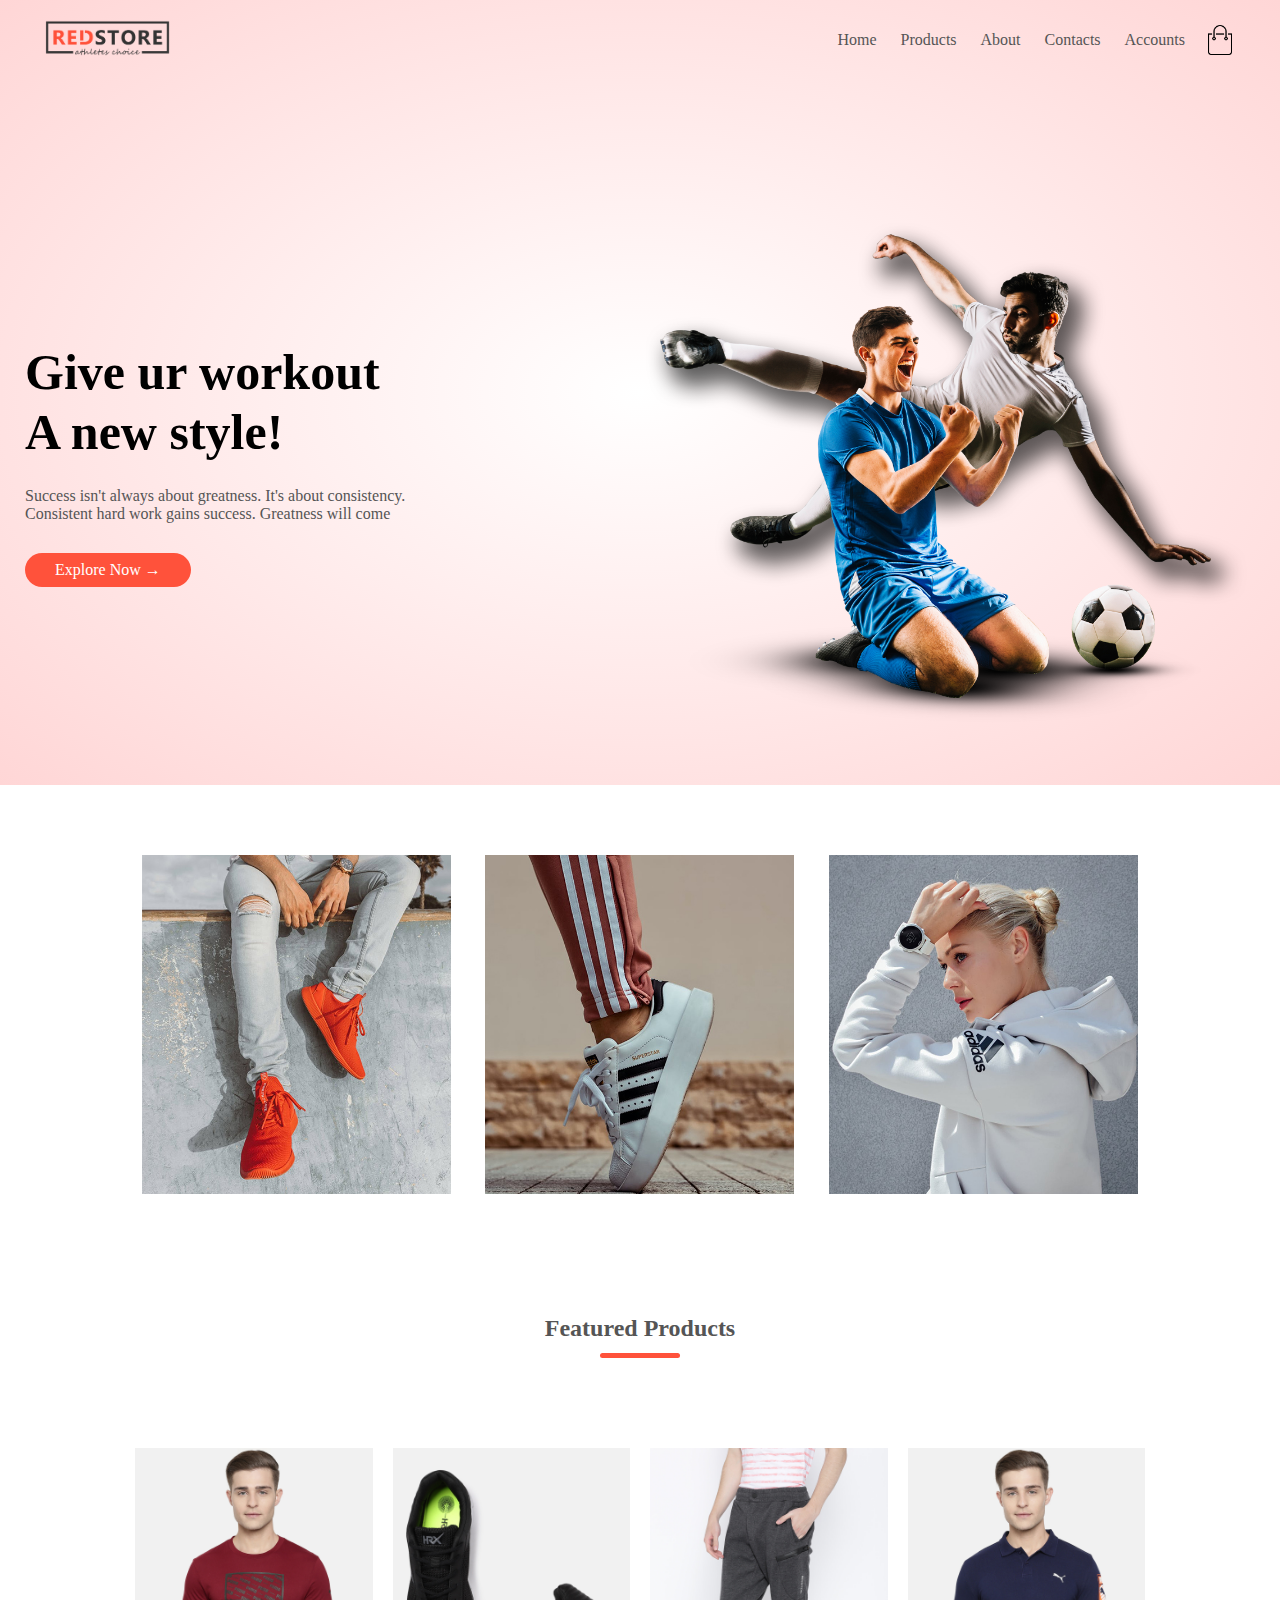
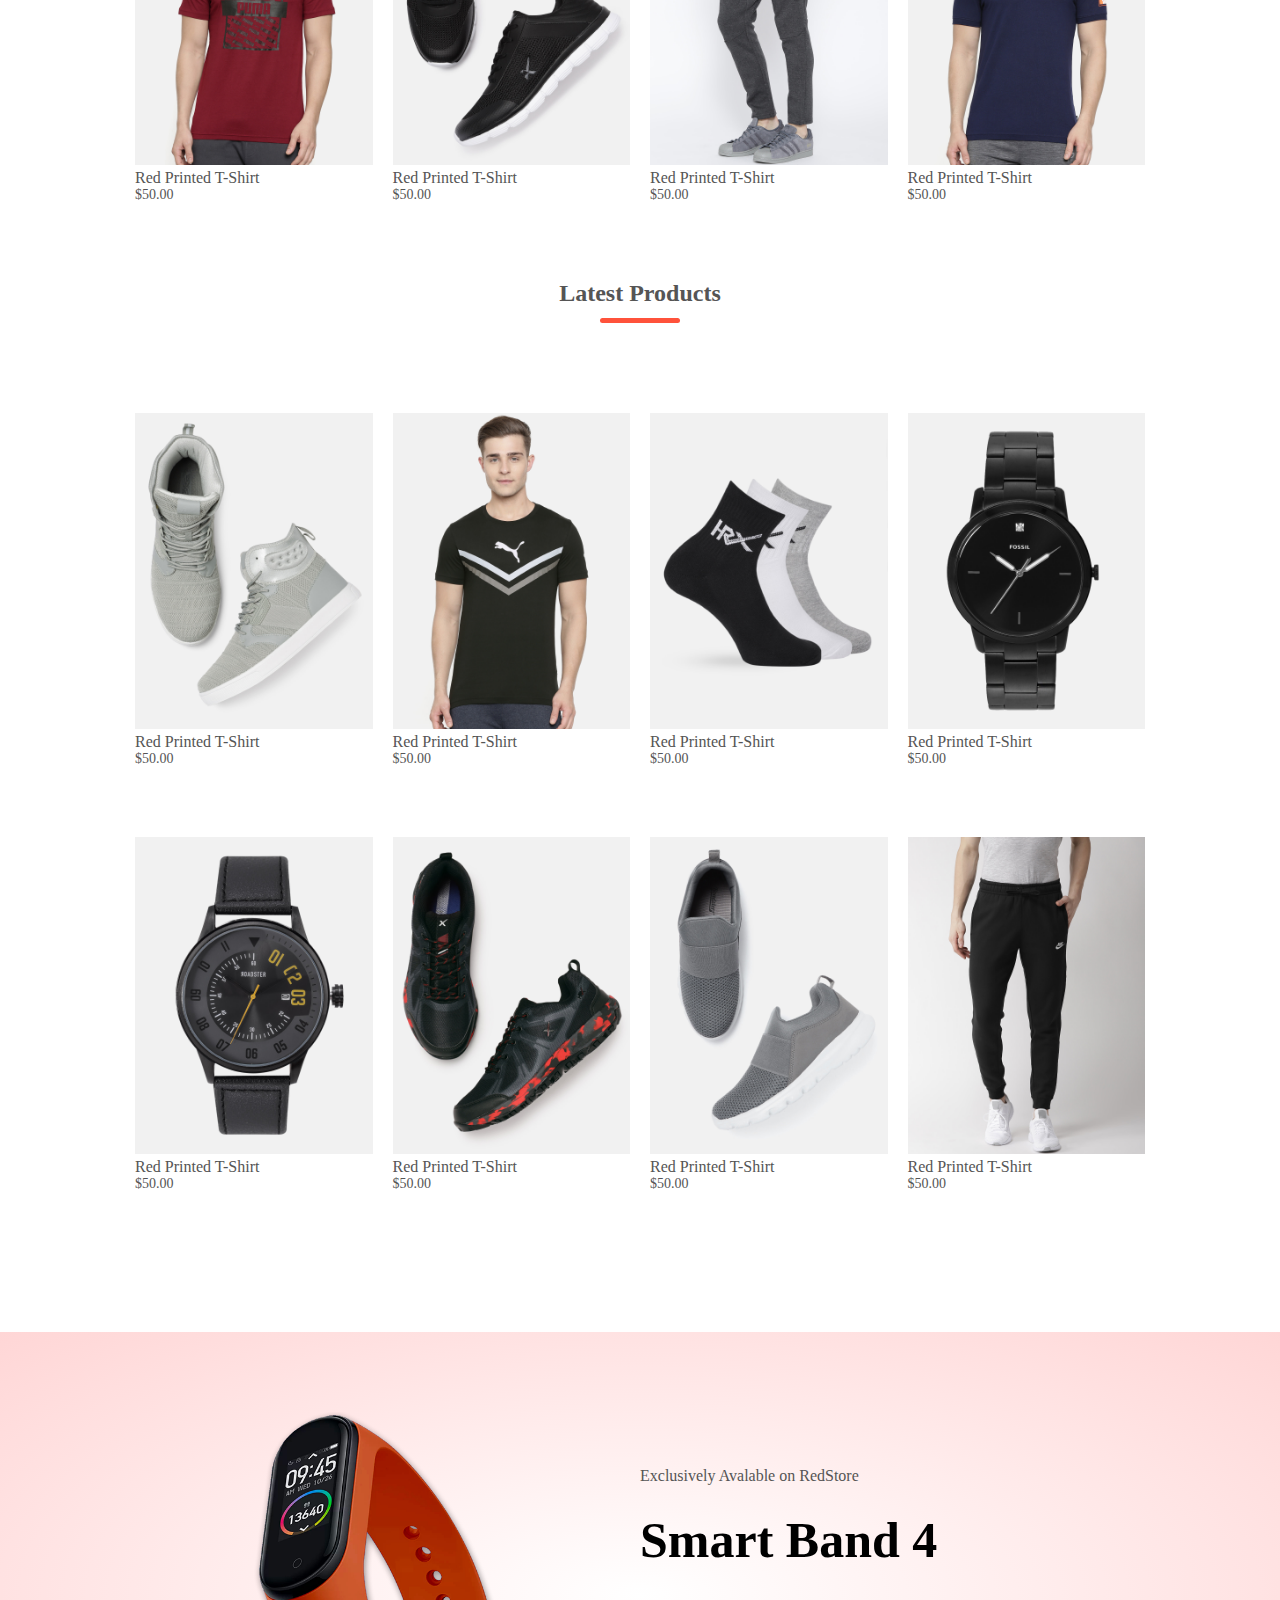
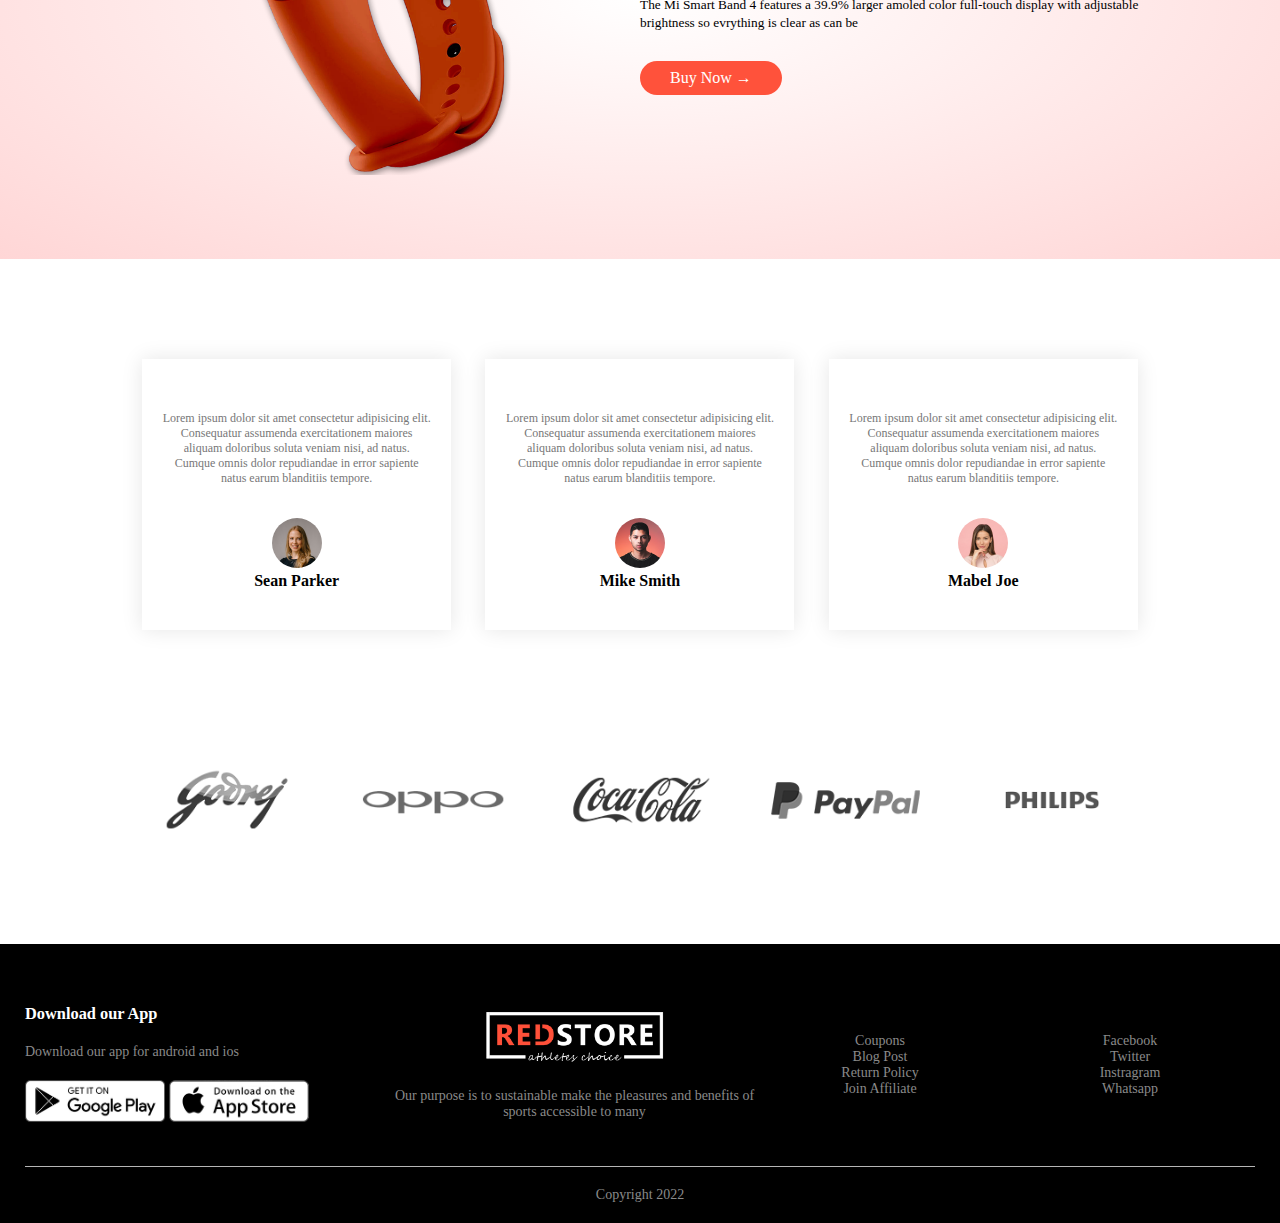
<file: index.html>
<!DOCTYPE html>
<html lang="en">
<head>
    <meta charset="UTF-8">
    <meta http-equiv="X-UA-Compatible" content="IE=edge">
    <meta name="viewport" content="width=device-width, initial-scale=1.0">
    <link rel="stylesheet" href="css/style.css">
    <!--Add font link here-->
    <title>Freeman's Store | Ecommerce Website</title>
</head>
<body>
    <div class="header">
        <div class="container">
            <div class="navbar">
                <div class="logo">
                    <img src="images/logo.png" width="125px">
                </div>
                <nav>
                    <ul id="MenuItems">
                        <li><a href="#home">Home</a></li>
                        <li><a href="#product">Products</a></li>
                        <li><a href="#about">About</a></li>
                        <li><a href="#contacts">Contacts</a></li>
                        <li><a href="#accounts">Accounts</a></li>
                    </ul>
                </nav>
                <img src="images/cart.png" width="30px" height="30px">
                <img src="images/menu.png" class="menu-icon" onclick="menutoggle()">
            </div>
            <div class="row">
                <div class="col-2">
                    <h1>Give ur workout <br> A new style!</h1>
                    <p>Success isn't always about greatness. It's about consistency. <br>
                      Consistent hard work gains success. Greatness will come</p>
                        <a href="" class="btn">Explore Now &#8594;</a>
                        <!--Html icon code website-->
                </div>
                <div class="col-2">
                    <img src="images/image1.png">
                </div>
            </div>
        </div>
    </div>

    <!-- Featured Categories Section-->

    <div class="categories">
        <div class="small-container">
            <div class="row">
                <div class="class col-3">
                    <img src="images/category-1.jpg" alt="">
                </div>
                <div class="class col-3">
                    <img src="images/category-2.jpg" alt="">
                </div>
                <div class="class col-3">
                    <img src="images/category-3.jpg" alt="">
                </div>
            </div>
        </div>
    </div>

    <!-- Featured Products Section-->
    <div class="small-container">
        <h2 class="title">Featured Products</h2>
        <div class="row">
            <div class="col-4">
                <img src="images/product-1.jpg">
                <h4>Red Printed T-Shirt</h4>
                <p>$50.00</p>
            </div>
            <div class="col-4">
                <img src="images/product-2.jpg">
                <h4>Red Printed T-Shirt</h4>
                <p>$50.00</p>
            </div>
            <div class="col-4">
                <img src="images/product-3.jpg">
                <h4>Red Printed T-Shirt</h4>
                <p>$50.00</p>
            </div>
            <div class="col-4">
                <img src="images/product-4.jpg">
                <h4>Red Printed T-Shirt</h4>
                <p>$50.00</p>
            </div>
        </div>
        <h2 class="title">Latest Products</h2>
        <div class="row">
            <div class="col-4">
                <img src="images/product-5.jpg">
                <h4>Red Printed T-Shirt</h4>
                <p>$50.00</p>
            </div>
            <div class="col-4">
                <img src="images/product-6.jpg">
                <h4>Red Printed T-Shirt</h4>
                <p>$50.00</p>
            </div>
            <div class="col-4">
                <img src="images/product-7.jpg">
                <h4>Red Printed T-Shirt</h4>
                <p>$50.00</p>
            </div>
            <div class="col-4">
                <img src="images/product-8.jpg">
                <h4>Red Printed T-Shirt</h4>
                <p>$50.00</p>
            </div>
        </div>
        <div class="row">
            <div class="col-4">
                <img src="images/product-9.jpg">
                <h4>Red Printed T-Shirt</h4>
                <p>$50.00</p>
            </div>
            <div class="col-4">
                <img src="images/product-10.jpg">
                <h4>Red Printed T-Shirt</h4>
                <p>$50.00</p>
            </div>
            <div class="col-4">
                <img src="images/product-11.jpg">
                <h4>Red Printed T-Shirt</h4>
                <p>$50.00</p>
            </div>
            <div class="col-4">
                <img src="images/product-12.jpg">
                <h4>Red Printed T-Shirt</h4>
                <p>$50.00</p>
            </div>
        </div>
    </div>
    <!--    Offer   -->
    <div class="offer">
        <div class="small-container">
            <div class="row">
                <div class="col-2">
                    <img src="images/exclusive.png" class="offer-img">
                </div>
                <div class="col-2">
                    <p>Exclusively Avalable on RedStore</p>
                    <h1>Smart Band 4</h1>
                    <small>The Mi Smart Band 4 features a 39.9% larger
                        amoled color full-touch display with 
                        adjustable brightness so evrything is clear as can
                        be
                    </small><br>
                    <a href="" class="btn">Buy Now &#8594;</a>
                </div>
            </div>
        </div>
    </div>

    <!-- Testomonial-->
    <div class="testimonial">
        <div class="small-container">
            <div class="row">
                <div class="col-3">
                    <i class="fa fa-quote-left"></i>
                    <p>Lorem ipsum dolor sit amet consectetur adipisicing elit. Consequatur assumenda
                         exercitationem maiores aliquam doloribus soluta veniam nisi, ad natus. Cumque 
                         omnis dolor repudiandae in error sapiente natus earum blanditiis tempore.
                    </p>
                    <img src="images/user-1.png" alt="">
                    <h3>Sean Parker</h3>
                </div>
                <div class="col-3">
                    <i class="fa fa-quote-left"></i>
                    <p>Lorem ipsum dolor sit amet consectetur adipisicing elit. Consequatur assumenda
                         exercitationem maiores aliquam doloribus soluta veniam nisi, ad natus. Cumque 
                         omnis dolor repudiandae in error sapiente natus earum blanditiis tempore.
                    </p>
                    <img src="images/user-2.png" alt="">
                    <h3>Mike Smith</h3>
                </div>
                <div class="col-3">
                    <i class="fa fa-quote-left"></i> 
                    <p>Lorem ipsum dolor sit amet consectetur adipisicing elit. Consequatur assumenda
                         exercitationem maiores aliquam doloribus soluta veniam nisi, ad natus. Cumque 
                         omnis dolor repudiandae in error sapiente natus earum blanditiis tempore.
                    </p>
                    <img src="images/user-3.png" alt="">
                    <h3>Mabel Joe</h3>
                </div>
            </div>
        </div>
    </div>

    <!--    brands  -->
    <div class="brands">
        <div class="small-container">
            <div class="row">
                <div class="col-5">
                    <img src="images/logo-godrej.png" alt="">
                </div>
                <div class="col-5">
                    <img src="images/logo-oppo.png" alt="">
                </div>
                <div class="col-5">
                    <img src="images/logo-coca-cola.png" alt="">
                </div>
                <div class="col-5">
                    <img src="images/logo-paypal.png" alt="">
                </div>
                <div class="col-5">
                    <img src="images/logo-philips.png" alt="">
                </div>
            </div>
        </div>
    </div>

    <!--    Footer  -->
    <div class="footer">
        <div class="container">
            <div class="row">
                <div class="footer-col-1">
                    <h3>Download our App</h3>
                    <p> Download our app for android and ios</p>
                    <div class="app-log">
                        <img src="images/play-store.png" alt="">
                        <img src="images/app-store.png" alt="">
                    </div>
                </div>
                <div class="footer-col-2">
                    <img src="images/logo-white.png" alt="">
                    <p> Our purpose is to sustainable make the pleasures
                        and benefits of sports accessible to many
                    </p>
                </div>
                <div class="footer-col-3">
                    <ul>
                        <li>Coupons</li>
                        <li>Blog Post</li>
                        <li>Return Policy</li>
                        <li>Join Affiliate</li>
                    </ul>
                </div>
                <div class="footer-col-4">
                    <ul>
                        <li>Facebook</li>
                        <li>Twitter</li>
                        <li>Instragram</li>
                        <li>Whatsapp</li>
                    </ul>
                </div>
            </div>
            <hr>
            <p class="copyright">Copyright 2022</p>
        </div>
    </div>
    <script src="js/scripts.js"></script>
</body>
</html>
</file>
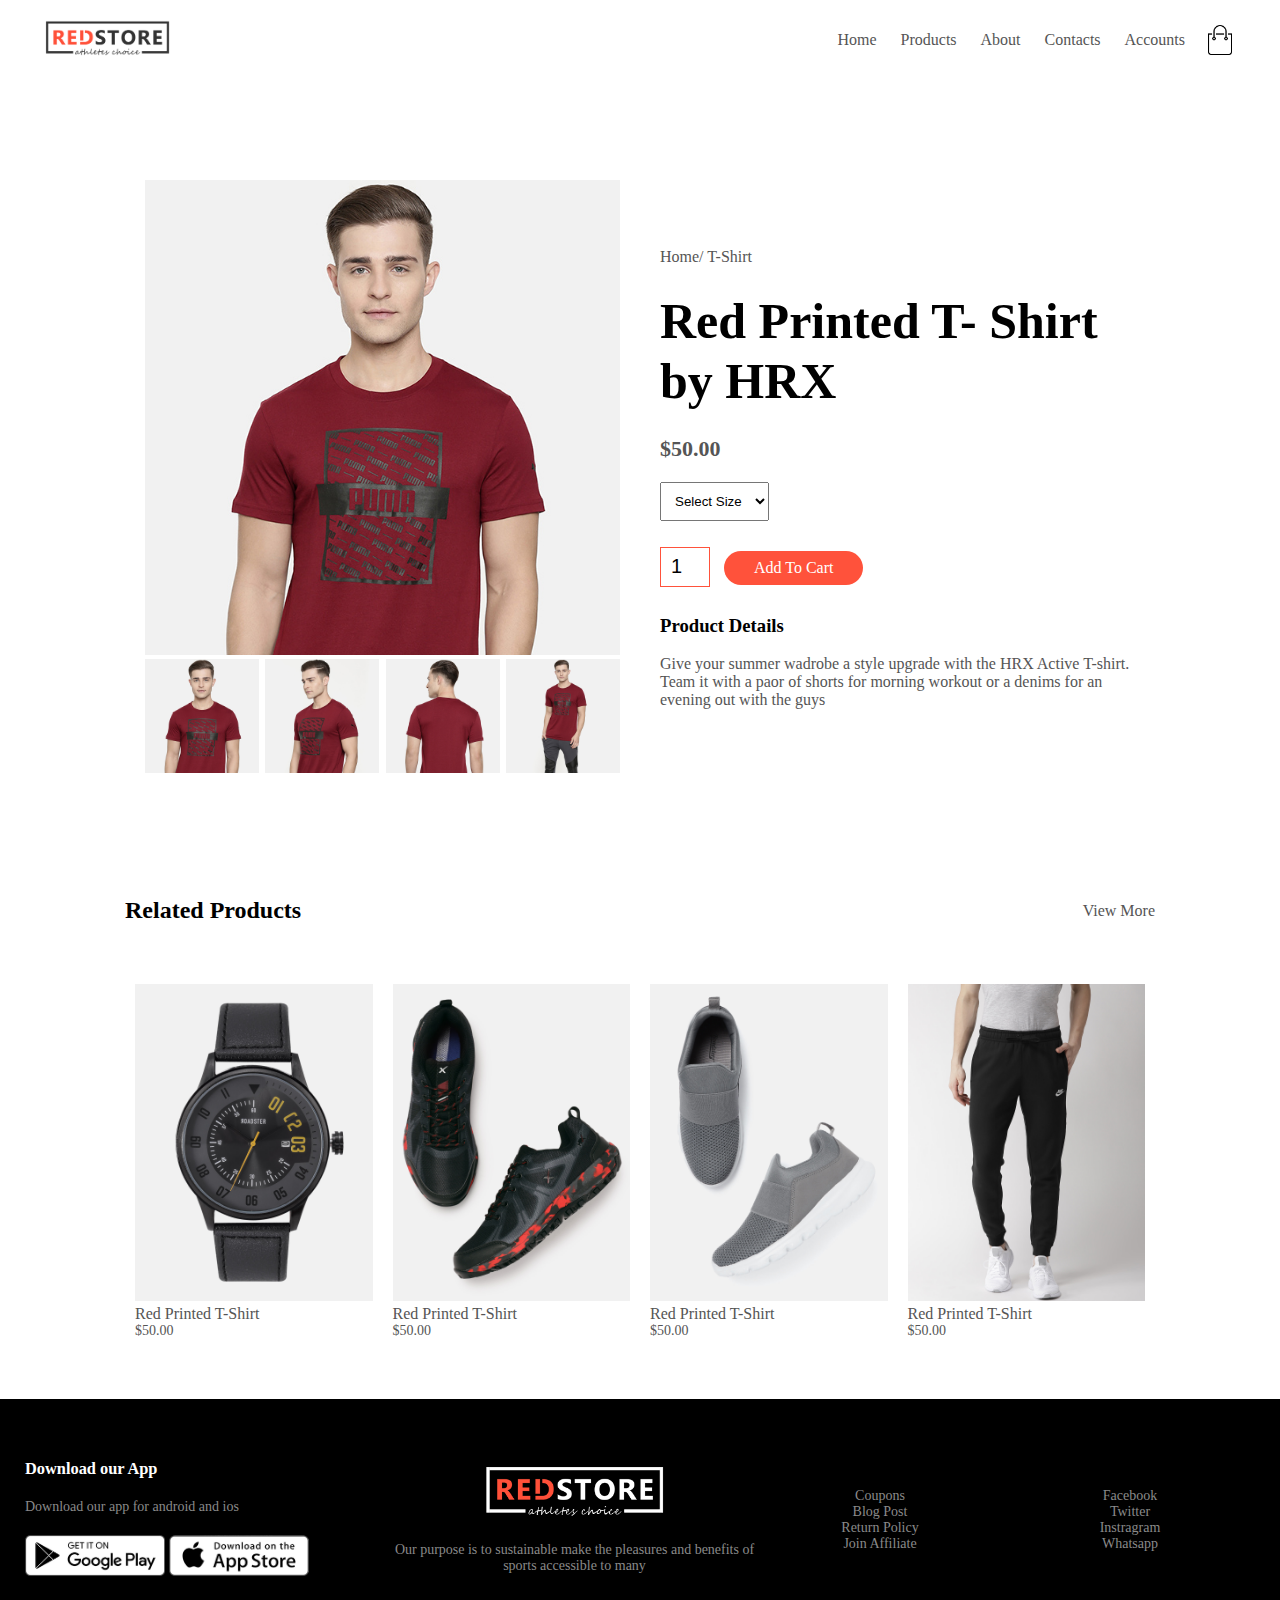
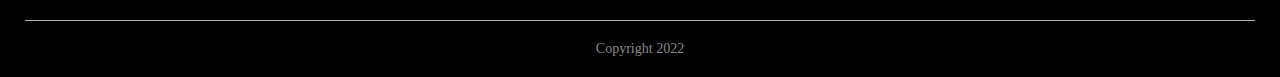
<file: productDetails.html>
<!DOCTYPE html>
<html lang="en">
<head>
    <meta charset="UTF-8">
    <meta http-equiv="X-UA-Compatible" content="IE=edge">
    <meta name="viewport" content="width=device-width, initial-scale=1.0">
    <link rel="stylesheet" href="css/style.css">
    <!--Add font link here-->
    <title>All Products - Freeman's Store</title>
</head>
<body>
        <div class="container">
            <div class="navbar">
                <div class="logo">
                    <img src="images/logo.png" width="125px">
                </div>
                <nav>
                    <ul id="MenuItems">
                        <li><a href="#home">Home</a></li>
                        <li><a href="#product">Products</a></li>
                        <li><a href="#about">About</a></li>
                        <li><a href="#contacts">Contacts</a></li>
                        <li><a href="#accounts">Accounts</a></li>
                    </ul>
                </nav>
                <img src="images/cart.png" width="30px" height="30px">
                <img src="images/menu.png" class="menu-icon" onclick="menutoggle()">
            </div>
        </div>
       
       
       
        <div class="small-container single-product">
            <div class="row">
                <div class="col-2">
                    <img src="images/gallery-1.jpg" width="100%" id="productimg">
                    <div class="small-img-row">
                        <div class="small-img-col">
                            <img src="images/gallery-1.jpg" width="100%" class="smallimg">
                        </div>
                        <div class="small-img-col">
                            <img src="images/gallery-2.jpg" width="100%" class="smallimg">
                        </div>
                        <div class="small-img-col">
                            <img src="images/gallery-3.jpg" width="100%" class="smallimg">
                        </div>
                        <div class="small-img-col">
                            <img src="images/gallery-4.jpg" width="100%" class="smallimg">
                        </div>
                    </div>
                </div>
                <div class="col-2">
                    <p>Home/ T-Shirt</p>
                    <h1>Red Printed T- Shirt by HRX</h1>
                    <h4>$50.00</h4>
                    <select>
                        <option>Select Size</option>
                        <option>XXL</option>
                        <option>XL</option>
                        <option>Largr</option>
                        <option>Medium</option>
                        <option>Small</option>
                    </select>
                    <input type="number" value="1">
                    <a href="" class="btn">Add To Cart</a>
                    <h3>Product Details</h3>
                    <br>
                    <p>
                        Give your summer wadrobe a style upgrade with the HRX
                        Active T-shirt. Team it with a paor of shorts for morning 
                        workout or a denims for an evening out with the guys
                    </p>
                </div>
            </div>
        </div>
         <!--Title-->
        <div class="small-container">
            <div class="row row-2">
                <h2>Related Products</h2>
                <p>View More</p>
            </div>
        </div>
         <!-- single products details -->
            <div class="small-container">
               
                <div class="row">
                    <div class="col-4">
                        <img src="images/product-9.jpg">
                        <h4>Red Printed T-Shirt</h4>
                        <p>$50.00</p>
                    </div>
                    <div class="col-4">
                        <img src="images/product-10.jpg">
                        <h4>Red Printed T-Shirt</h4>
                        <p>$50.00</p>
                    </div>
                    <div class="col-4">
                        <img src="images/product-11.jpg">
                        <h4>Red Printed T-Shirt</h4>
                        <p>$50.00</p>
                    </div>
                    <div class="col-4">
                        <img src="images/product-12.jpg">
                        <h4>Red Printed T-Shirt</h4>
                        <p>$50.00</p>
                    </div>
                </div>
            </div>
        </div>
    <!--    Footer  -->
    <div class="footer">
        <div class="container">
            <div class="row">
                <div class="footer-col-1">
                    <h3>Download our App</h3>
                    <p> Download our app for android and ios</p>
                    <div class="app-log">
                        <img src="images/play-store.png" alt="">
                        <img src="images/app-store.png" alt="">
                    </div>
                </div>
                <div class="footer-col-2">
                    <img src="images/logo-white.png" alt="">
                    <p> Our purpose is to sustainable make the pleasures
                        and benefits of sports accessible to many
                    </p>
                </div>
                <div class="footer-col-3">
                    <ul>
                        <li>Coupons</li>
                        <li>Blog Post</li>
                        <li>Return Policy</li>
                        <li>Join Affiliate</li>
                    </ul>
                </div>
                <div class="footer-col-4">
                    <ul>
                        <li>Facebook</li>
                        <li>Twitter</li>
                        <li>Instragram</li>
                        <li>Whatsapp</li>
                    </ul>
                </div>
            </div>
            <hr>
            <p class="copyright">Copyright 2022</p>
        </div>
    </div>
    <script src="js/scripts.js"></script>
</body>
</html>
</file>
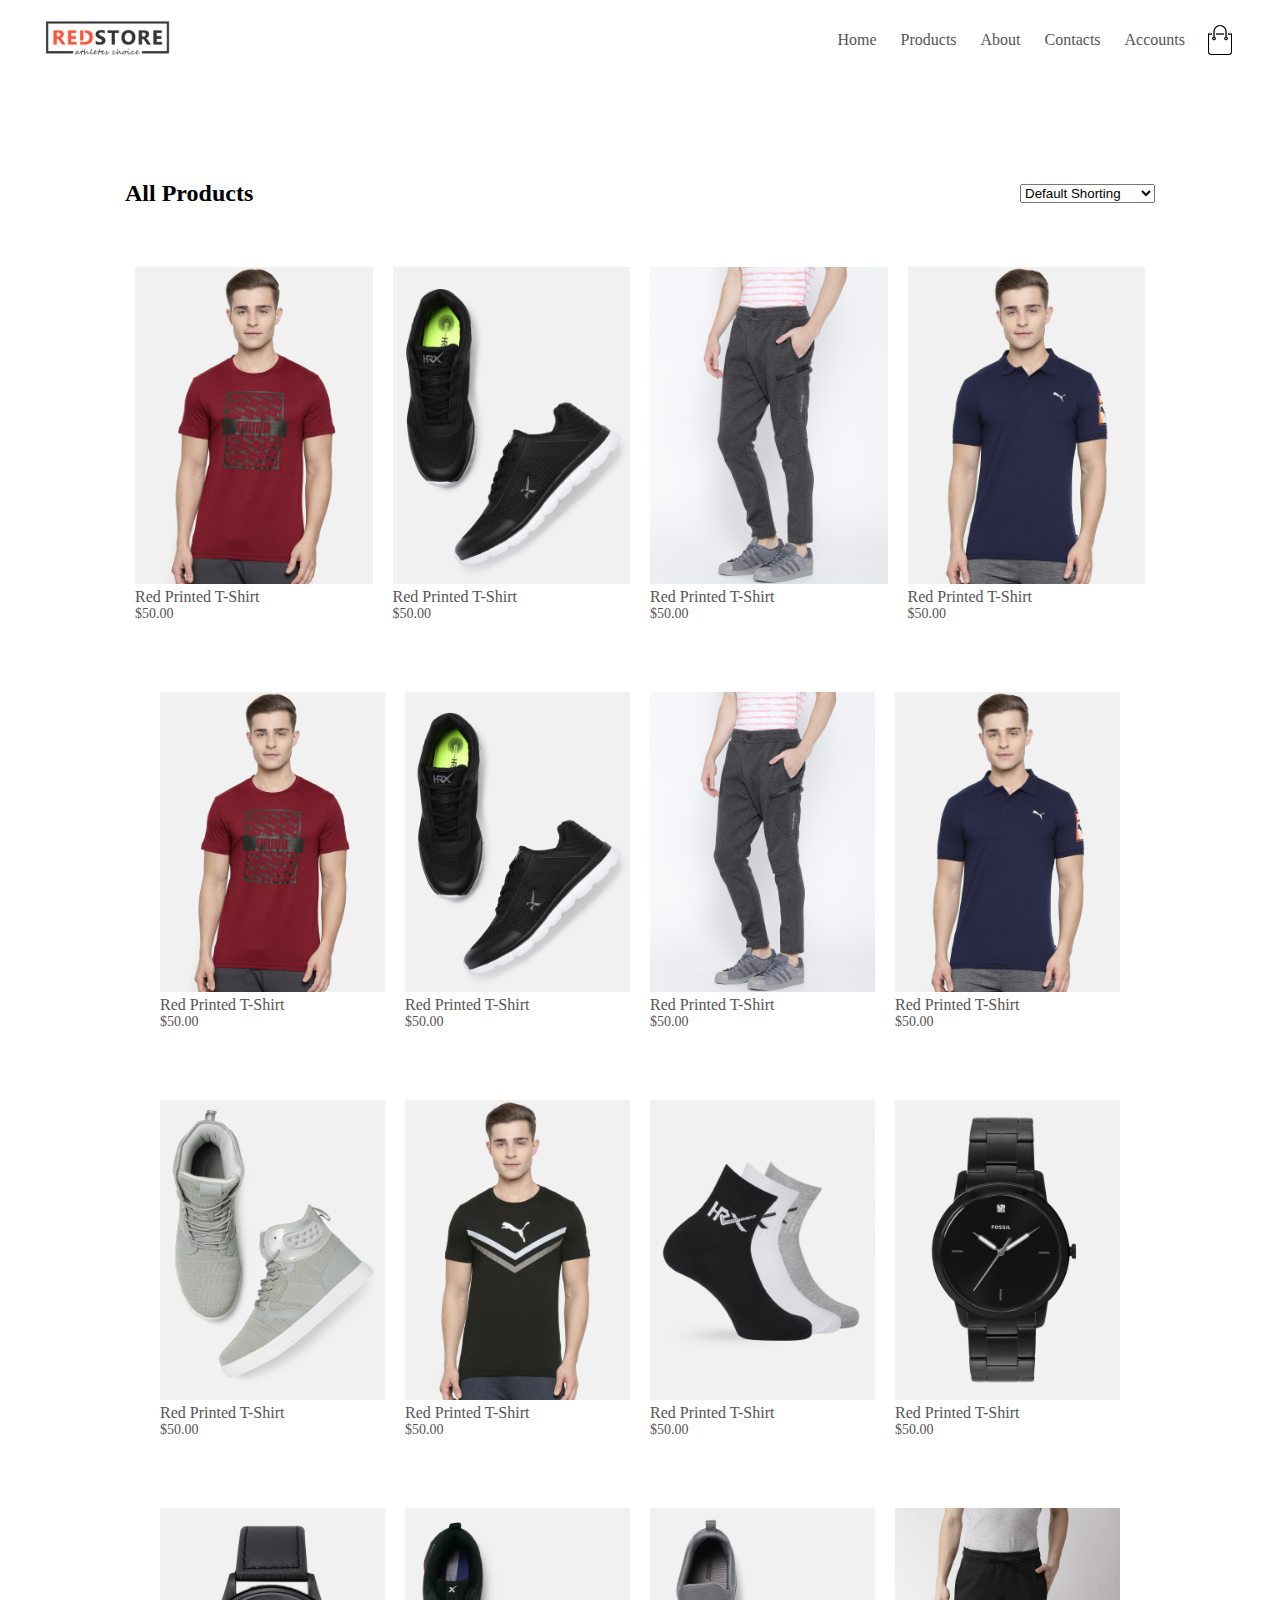
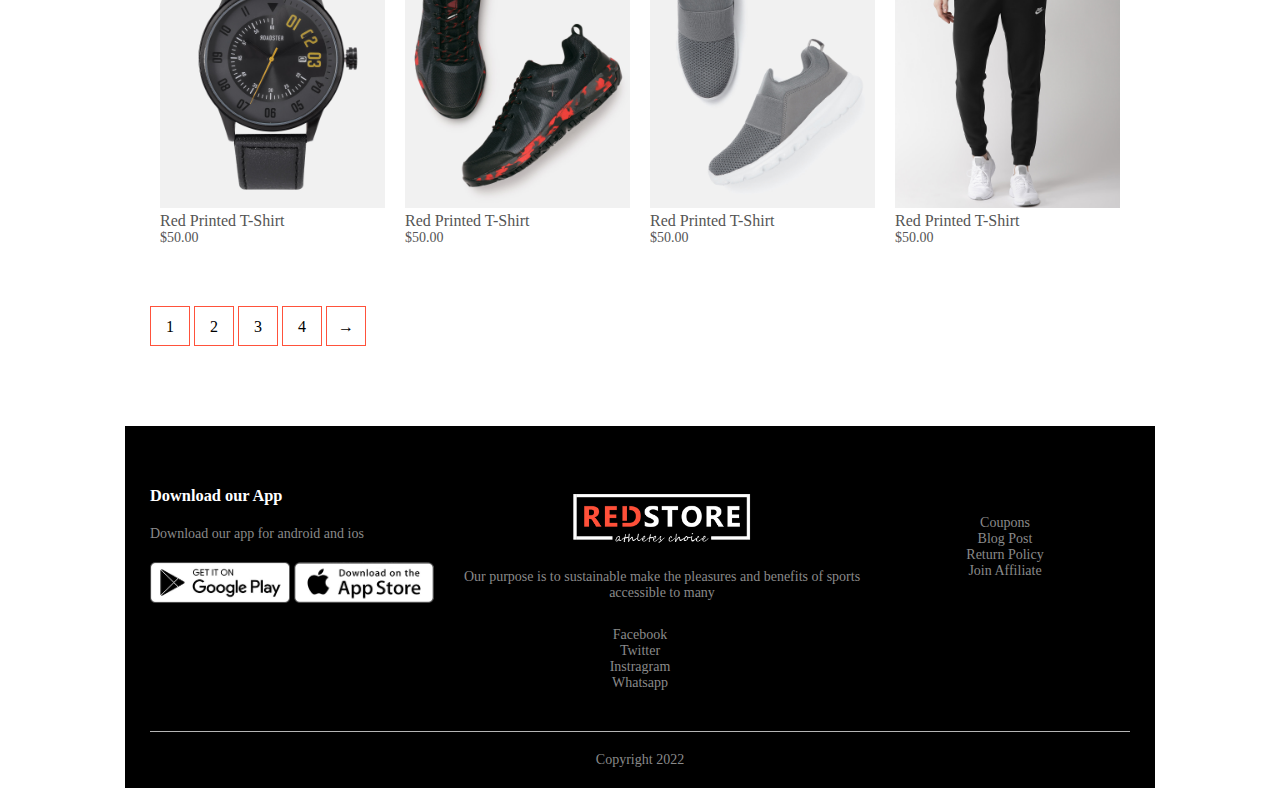
<file: products.html>
<!DOCTYPE html>
<html lang="en">
<head>
    <meta charset="UTF-8">
    <meta http-equiv="X-UA-Compatible" content="IE=edge">
    <meta name="viewport" content="width=device-width, initial-scale=1.0">
    <link rel="stylesheet" href="css/style.css">
    <!--Add font link here-->
    <title>All Products - Freeman's Store</title>
</head>
<body>
        <div class="container">
            <div class="navbar">
                <div class="logo">
                    <img src="images/logo.png" width="125px">
                </div>
                <nav>
                    <ul id="MenuItems">
                        <li><a href="#home">Home</a></li>
                        <li><a href="#product">Products</a></li>
                        <li><a href="#about">About</a></li>
                        <li><a href="#contacts">Contacts</a></li>
                        <li><a href="#accounts">Accounts</a></li>
                    </ul>
                </nav>
                <img src="images/cart.png" width="30px" height="30px">
                <img src="images/menu.png" class="menu-icon" onclick="menutoggle()">
            </div>
        </div>

 
    <div class="small-container">
        <div class="row row-2">
            <h2>All Products</h2>
            <select>
                <option> Default Shorting </option>
                <option> Short By Price </option>
                <option> Short  By popularity </option>
                <option> Short By rating</option>
                <option> Short By sale</option>
            </select>
        </div>
        <div class="row">
            <div class="col-4">
                <img src="images/product-1.jpg">
                <h4>Red Printed T-Shirt</h4>
                <p>$50.00</p>
            </div>
            <div class="col-4">
                <img src="images/product-2.jpg">
                <h4>Red Printed T-Shirt</h4>
                <p>$50.00</p>
            </div>
            <div class="col-4">
                <img src="images/product-3.jpg">
                <h4>Red Printed T-Shirt</h4>
                <p>$50.00</p>
            </div>
            <div class="col-4">
                <img src="images/product-4.jpg">
                <h4>Red Printed T-Shirt</h4>
                <p>$50.00</p>
            </div>
            <div class="small-container">
                <div class="row">
                    <div class="col-4">
                        <img src="images/product-1.jpg">
                        <h4>Red Printed T-Shirt</h4>
                        <p>$50.00</p>
                    </div>
                    <div class="col-4">
                        <img src="images/product-2.jpg">
                        <h4>Red Printed T-Shirt</h4>
                        <p>$50.00</p>
                    </div>
                    <div class="col-4">
                        <img src="images/product-3.jpg">
                        <h4>Red Printed T-Shirt</h4>
                        <p>$50.00</p>
                    </div>
                    <div class="col-4">
                        <img src="images/product-4.jpg">
                        <h4>Red Printed T-Shirt</h4>
                        <p>$50.00</p>
                    </div>
                </div>
                
                <div class="row">
                    <div class="col-4">
                        <img src="images/product-5.jpg">
                        <h4>Red Printed T-Shirt</h4>
                        <p>$50.00</p>
                    </div>
                    <div class="col-4">
                        <img src="images/product-6.jpg">
                        <h4>Red Printed T-Shirt</h4>
                        <p>$50.00</p>
                    </div>
                    <div class="col-4">
                        <img src="images/product-7.jpg">
                        <h4>Red Printed T-Shirt</h4>
                        <p>$50.00</p>
                    </div>
                    <div class="col-4">
                        <img src="images/product-8.jpg">
                        <h4>Red Printed T-Shirt</h4>
                        <p>$50.00</p>
                    </div>
                </div>
                <div class="row">
                    <div class="col-4">
                        <img src="images/product-9.jpg">
                        <h4>Red Printed T-Shirt</h4>
                        <p>$50.00</p>
                    </div>
                    <div class="col-4">
                        <img src="images/product-10.jpg">
                        <h4>Red Printed T-Shirt</h4>
                        <p>$50.00</p>
                    </div>
                    <div class="col-4">
                        <img src="images/product-11.jpg">
                        <h4>Red Printed T-Shirt</h4>
                        <p>$50.00</p>
                    </div>
                    <div class="col-4">
                        <img src="images/product-12.jpg">
                        <h4>Red Printed T-Shirt</h4>
                        <p>$50.00</p>
                    </div>
                </div>
                <div class="page-btn">
                    <span>1</span>
                    <span>2</span>
                    <span>3</span>
                    <span>4</span>
                    <span>&#8594;</span>
                </div>
            </div>
        </div>
    <!--    Footer  -->
    <div class="footer">
        <div class="container">
            <div class="row">
                <div class="footer-col-1">
                    <h3>Download our App</h3>
                    <p> Download our app for android and ios</p>
                    <div class="app-log">
                        <img src="images/play-store.png" alt="">
                        <img src="images/app-store.png" alt="">
                    </div>
                </div>
                <div class="footer-col-2">
                    <img src="images/logo-white.png" alt="">
                    <p> Our purpose is to sustainable make the pleasures
                        and benefits of sports accessible to many
                    </p>
                </div>
                <div class="footer-col-3">
                    <ul>
                        <li>Coupons</li>
                        <li>Blog Post</li>
                        <li>Return Policy</li>
                        <li>Join Affiliate</li>
                    </ul>
                </div>
                <div class="footer-col-4">
                    <ul>
                        <li>Facebook</li>
                        <li>Twitter</li>
                        <li>Instragram</li>
                        <li>Whatsapp</li>
                    </ul>
                </div>
            </div>
            <hr>
            <p class="copyright">Copyright 2022</p>
        </div>
    </div>
    <script src="js/scripts.js"></script>
</body>
</html>
</file>
<file: css/style.css>
*
{
    margin: 0;
    padding: 0;
    box-sizing: border-box;
}
body
{
    /*Add font here*/
}
.header
{
    background: radial-gradient(#fff,#ffd6d6);
}
.header .row
{
    margin-top: 70px;
}
.container
{
    max-width: 1300px;
    margin: auto;
    padding-left: 25px;
    padding-right: 25px;
}
.navbar
{
    display: flex;
    align-items: center;
    padding: 20px;
}
nav
{
    flex: 1;
    text-align: right;
}
nav ul
{
    display: inline-block;
    list-style-type: none;
}
nav ul li
{
    display: inline-block;
    margin-right: 20px;
}
a
{
    text-decoration: none;
    color: #555;
}
p
{
    color: #555;
}
.row
{
    display: flex;
    align-items: center;
    flex-wrap: wrap;
    justify-content: space-around;
}
.col-2
{
    flex-basis: 50%;
    min-width: 300px;
}
.col-2 img
{
    max-width: 100%;
    padding: 50px 0;
}
.col-2 h1{
    font-size: 50px;
    line-height: 60px;
    margin: 25px 0;
}
.btn
{
    display: inline-block;
    background: #ff523b;
    color: #fff;
    padding: 8px 30px;
    margin: 30px 0;
    border-radius: 30px;
    transition: background 0.5s;
}
.btn:hover
{
    background: #563434;
}
.categories
{
    margin: 70px 0;
}
.col-3
{
    flex-basis: 30%;
    min-width: 250px;
    margin-bottom: 30px;
}
.col-3 img
{
    width: 100%;
}
.small-container
{
    max-width: 1080px;
    margin: auto;
    padding-left: 25px;
    padding-right: 25px;
}
.col-4
{
    flex-basis: 25%;
    padding: 10px;
    min-width: 200px;
    margin-bottom: 50px;
    transition: transform 0.5s;
}
.col-4 img
{
    width: 100%;
}
.title
{
    text-align: center;
    margin: 0 auto 80px;
    position: relative;
    line-height: 60px;
    color: #555;
}
.title::after
{
    content: '';
    background: #ff523b;
    width: 80px;
    height: 5px;
    border-radius: 5px;
    position: absolute;
    bottom: 0;
    left: 50%;
    transform: translate(-50%);
}
h4
{
    color: #555;
    font-weight: normal;
}
.col-4 p
{
    font-size: 14px;
}
.col-4:hover
{
    transform: translateY(-10px);
}
/*offer*/
.offer
{
    background: radial-gradient(#fff,#ffd6d6);
    margin-top: 80px;
    padding: 30px 0;
}
.col-2 .offer-img
{
    padding: 50px;
}
.small{
    color: #555;
}
.testimonial
{
    padding-top: 100px;
}
.testimonial .col-3
{
    text-align: center;
    padding: 40px 20px;
    box-shadow: 0 0 20px 0px rgba(0,0,0,0.1);
    cursor: pointer;
    transition: transform 0.5s;
}
.testimonial .col-3 img
{
    width: 50px;
    margin-top: 20px;
    border-radius: 50%;
}
.testimonial .col-3:hover
{
    transform: translateY(-10px);
}
.fa .fa-quote-left
{
    font-size: 34px;
    color: #ff523b;
}
.col-3 p
{
    font-size: 12px;
    margin: 12px 0;
    color: #777;
}
.testimonial .col-3 h3
{
    font-weight: 600;
    font-size: 16px;
}
/*-----------brands------------*/
.brands
{
    margin: 100px auto;
}
.col-5
{
    width: 160px;
}
.col-5 img
{
    width: 100%;
    cursor: pointer;
    filter: grayscale(100%);
}
.col-5 img:hover
{
    filter: grayscale(0);
}
.footer
{
    background-color: #000;
    color: #8a8a8a;
    font-size: 14px;
    padding: 60px 0 20px;
}
.footer p
{
    color: #8a8a8a;
}
.footer h3
{
    color: #fff;
    margin-bottom: 20px;
}
.footer-col-1,.footer-col-2,.footer-col-3,.footer-col-4
{
    min-width: 250px;
    margin-bottom: 20px;
}
.footer-col-1
{
    flex-basis: 30%;
}
.footer-col-2
{
    flex: 1;
    text-align: center;
}
.footer-col-2 img{
    width: 180px;
    margin-bottom: 20px;
}
.footer-col-3,.footer-col-4
{
    flex-basis: 12%;
    text-align: center;
}
ul
{
    list-style-type: none;
}
.app-log
{
    margin-top: 20px;
}
.app-log img
{
    width: 140px;
}
.footer hr
{
    border: none;
    background-color: #b5b5b5;
    height: 1px;
    margin: 20px 0;
}
.copyright
{
    text-align: center;
}
.menu-icon
{
    width: 28px;
    margin-left:20px;
    display: none;
}
/*  media query for smaller screen */
@media only screen  and (max-width:800px)
{
    nav ul
    {
        position: absolute;
        top: 70px;
        left: 0;
        background-color: #333;
        width: 100%;
        overflow: hidden;
        transition: max-height 0.5s;
    }    
    nav ul li
    {
        display: block;
        margin-right: 50px;
        margin-top: 10px;
        margin-bottom: 10px;
    }
    nav ul li a
    {
        color: #fff;
    }
    .menu-icon
    {
        display: block;
        cursor: pointer;
    }
}

/*  media query for less than 600 screen size*/
@media only screen and(max-width:600px)
{
        .row
        {
            text-align:center;
        }
        .col-2,.col-3,.col-4
        {
            flex-basis: 100%;
        }
        .single-product .row
        {
            text-align: left;
        }
        .single-product .col-2
        {
            padding: 20px 0;
        }
        .single-product h1
        {
            font-size: 26px;
            line-height: 22px;
        }
}

/*----- all products ------*/

.row-2
{
    justify-content: space-between;
    margin: 100px auto 50px;
}
.select
{
    border: 1px solid #ff523b;
    padding: 5px;
}
.select:focus
{
    outline: none;
}
.page-btn
{
    margin: 0 auto 80px;
}
.page-btn span
{
    display: inline-block;
    border: 1px solid #ff523b;
    width: 40px;
    height: 40px;
    text-align: center;
    line-height: 40px;
    cursor: pointer;
    transition: background-color 0.5s;
}
.page-btn span:hover
{
    background-color: #ff523b;
    color: white;
}
/*Single product details*/
.single-product
{
    margin-top: 80px;

}
.single-product .col-2 img
{
    padding: 0;
}
.single-product .col-2
{
    padding: 20px;
}
.single-product h4
{
    margin: 20px 0;
    font-size: 22px;
    font-weight: bold;
}
.single-product select
{
    display: block;
    padding: 10px;
    margin-top: 20px;
}
.single-product input
{
    width: 50px;
    height: 40px;
    padding-left: 10px;
    font-size: 20px;
    margin-right: 10px;
    border: 1px solid #ff523b;
}
input:focus{outline: none;}
.small-img-row
{
    display: flex;
    justify-content: space-between;
}
.small-img-col
{
    flex-basis: 24%;
    cursor: pointer;
}
</file>
